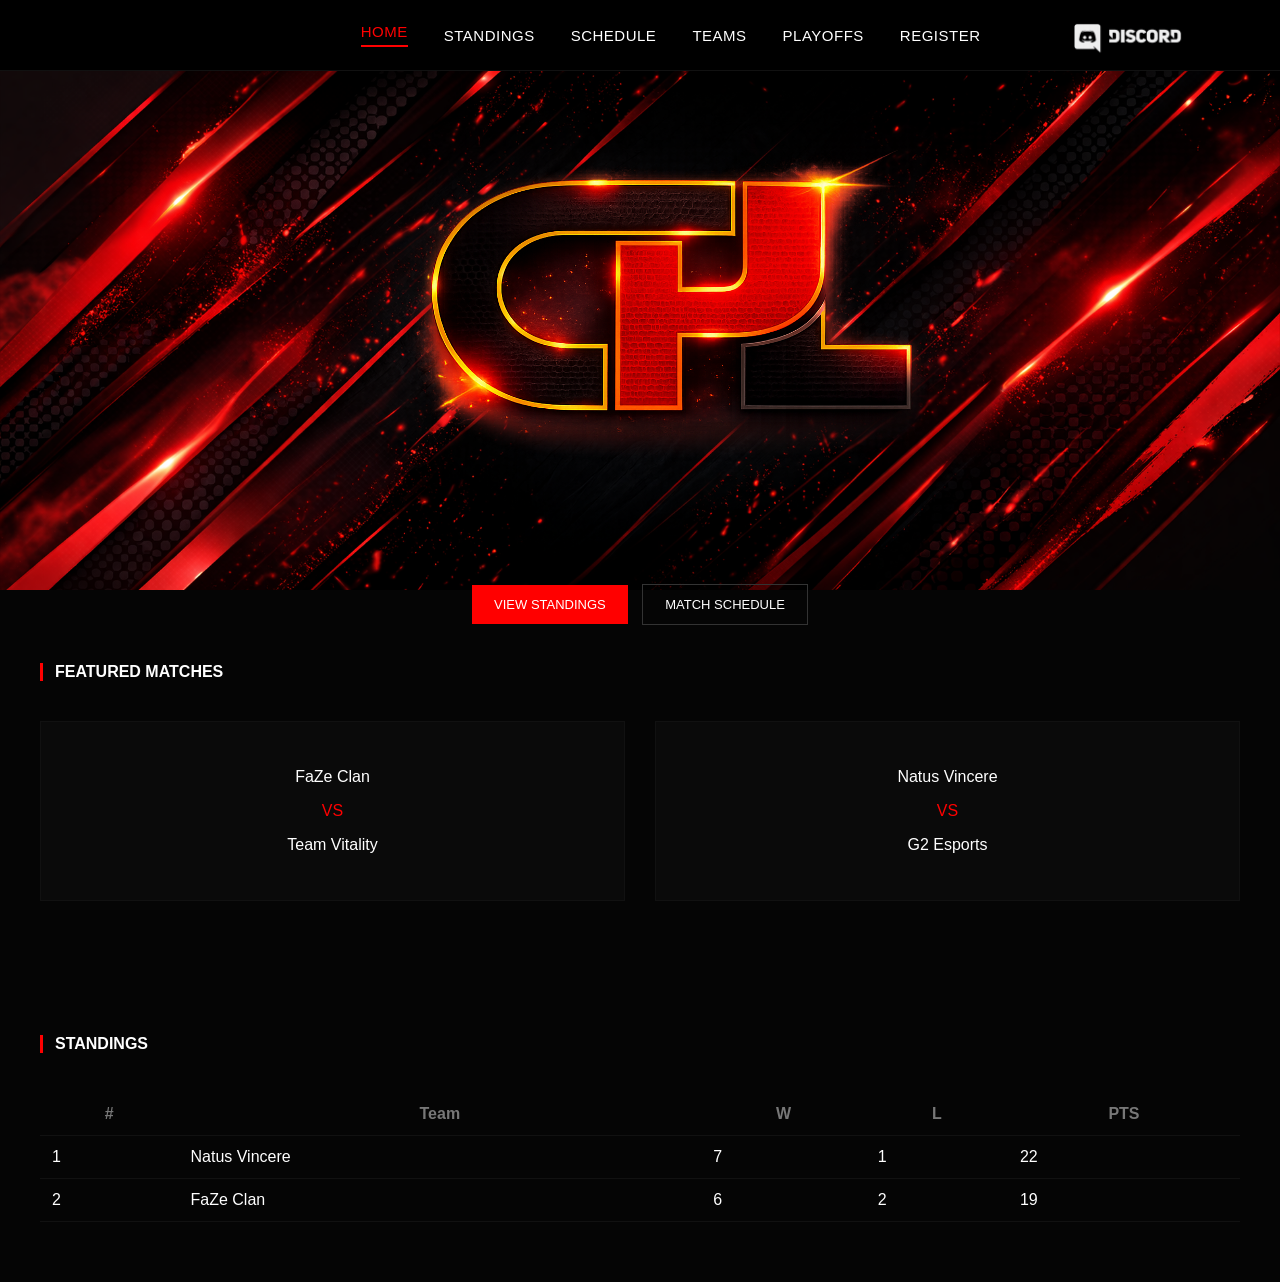
<file: index.html>
<!DOCTYPE html>
<html lang="de">
<head>
  <meta charset="UTF-8">
  <title>CS Premiere League</title>
  <link rel="stylesheet" href="style.css">
</head>

<body>

<header>
  <div class="nav">
    <div></div>

    <div class="menu">
      <a href="index.html" class="active">HOME</a>
      <a href="standings.html">STANDINGS</a>
      <a href="schedule.html">SCHEDULE</a>
      <a href="teams.html">TEAMS</a>
      <a href="playoffs.html">PLAYOFFS</a>
      <a href="register.html">REGISTER</a>

      <a href="https://discord.gg/XC8Nr5u6" target="_blank" class="discord-icon">
        <img src="assets/discord.png">
      </a>
    </div>
  </div>
</header>

<!-- HERO -->
<section class="hero">
  <img src="assets/logo.png" class="hero-logo">

  <div class="buttons">
    <a href="standings.html" class="btn primary">VIEW STANDINGS</a>
    <a href="schedule.html" class="btn secondary">MATCH SCHEDULE</a>
  </div>
</section>

<!-- FEATURED MATCHES -->
<section class="section">
  <h2>FEATURED MATCHES</h2>

  <div class="matches">
    <div class="match-card">
      <p>FaZe Clan</p>
      <span>VS</span>
      <p>Team Vitality</p>
    </div>

    <div class="match-card">
      <p>Natus Vincere</p>
      <span>VS</span>
      <p>G2 Esports</p>
    </div>
  </div>
</section>

<!-- STANDINGS PREVIEW -->
<section class="section">
  <h2>STANDINGS</h2>

  <table>
    <tr>
      <th>#</th>
      <th>Team</th>
      <th>W</th>
      <th>L</th>
      <th>PTS</th>
    </tr>

    <tr>
      <td>1</td>
      <td>Natus Vincere</td>
      <td>7</td>
      <td>1</td>
      <td>22</td>
    </tr>

    <tr>
      <td>2</td>
      <td>FaZe Clan</td>
      <td>6</td>
      <td>2</td>
      <td>19</td>
    </tr>
  </table>
</section>

</body>
</html>
</file>
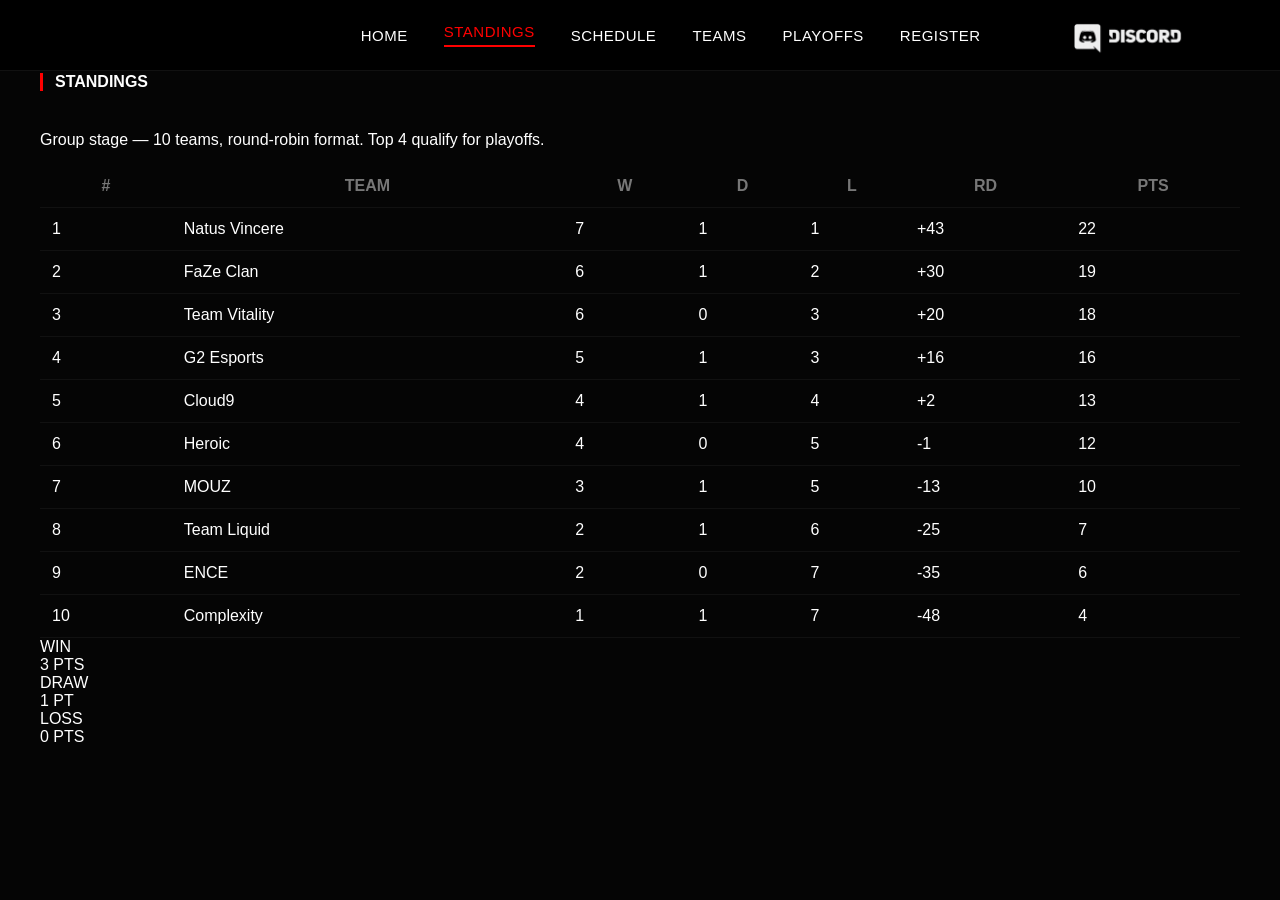
<file: standings.html>
<!DOCTYPE html>
<html lang="de">
<head>
  <meta charset="UTF-8">
  <title>Standings</title>
  <link rel="stylesheet" href="style.css">
</head>

<body>

<header>
  <div class="nav">
    <div></div>

    <div class="menu">
      <a href="index.html">HOME</a>
      <a href="standings.html" class="active">STANDINGS</a>
      <a href="schedule.html">SCHEDULE</a>
      <a href="teams.html">TEAMS</a>
      <a href="playoffs.html">PLAYOFFS</a>
      <a href="register.html">REGISTER</a>

      <a href="https://discord.gg/XC8Nr5u6" target="_blank" class="discord-icon">
        <img src="assets/discord.png">
      </a>
    </div>
  </div>
</header>

<section class="section standings-section">

  <h2>STANDINGS</h2>
  <p class="subtitle">
    Group stage — 10 teams, round-robin format. Top 4 qualify for playoffs.
  </p>

  <div class="table-wrapper">

    <table class="standings-table">
      <thead>
        <tr>
          <th>#</th>
          <th>TEAM</th>
          <th>W</th>
          <th>D</th>
          <th>L</th>
          <th>RD</th>
          <th>PTS</th>
        </tr>
      </thead>

      <tbody>

        <tr class="top">
          <td>1</td>
          <td>Natus Vincere</td>
          <td class="win">7</td>
          <td>1</td>
          <td class="loss">1</td>
          <td>+43</td>
          <td>22</td>
        </tr>

        <tr class="top">
          <td>2</td>
          <td>FaZe Clan</td>
          <td class="win">6</td>
          <td>1</td>
          <td class="loss">2</td>
          <td>+30</td>
          <td>19</td>
        </tr>

        <tr class="top">
          <td>3</td>
          <td>Team Vitality</td>
          <td class="win">6</td>
          <td>0</td>
          <td class="loss">3</td>
          <td>+20</td>
          <td>18</td>
        </tr>

        <tr class="top">
          <td>4</td>
          <td>G2 Esports</td>
          <td class="win">5</td>
          <td>1</td>
          <td class="loss">3</td>
          <td>+16</td>
          <td>16</td>
        </tr>

        <tr>
          <td>5</td>
          <td>Cloud9</td>
          <td class="win">4</td>
          <td>1</td>
          <td class="loss">4</td>
          <td>+2</td>
          <td>13</td>
        </tr>

        <tr>
          <td>6</td>
          <td>Heroic</td>
          <td class="win">4</td>
          <td>0</td>
          <td class="loss">5</td>
          <td>-1</td>
          <td>12</td>
        </tr>

        <tr>
          <td>7</td>
          <td>MOUZ</td>
          <td class="win">3</td>
          <td>1</td>
          <td class="loss">5</td>
          <td>-13</td>
          <td>10</td>
        </tr>

        <tr>
          <td>8</td>
          <td>Team Liquid</td>
          <td class="win">2</td>
          <td>1</td>
          <td class="loss">6</td>
          <td>-25</td>
          <td>7</td>
        </tr>

        <tr>
          <td>9</td>
          <td>ENCE</td>
          <td class="win">2</td>
          <td>0</td>
          <td class="loss">7</td>
          <td>-35</td>
          <td>6</td>
        </tr>

        <tr>
          <td>10</td>
          <td>Complexity</td>
          <td class="win">1</td>
          <td>1</td>
          <td class="loss">7</td>
          <td>-48</td>
          <td>4</td>
        </tr>

      </tbody>
    </table>

  </div>

  <div class="points-info">
    <div>WIN<br><span class="green">3 PTS</span></div>
    <div>DRAW<br><span>1 PT</span></div>
    <div>LOSS<br><span class="red">0 PTS</span></div>
  </div>

</section>

</body>
</html>
</file>
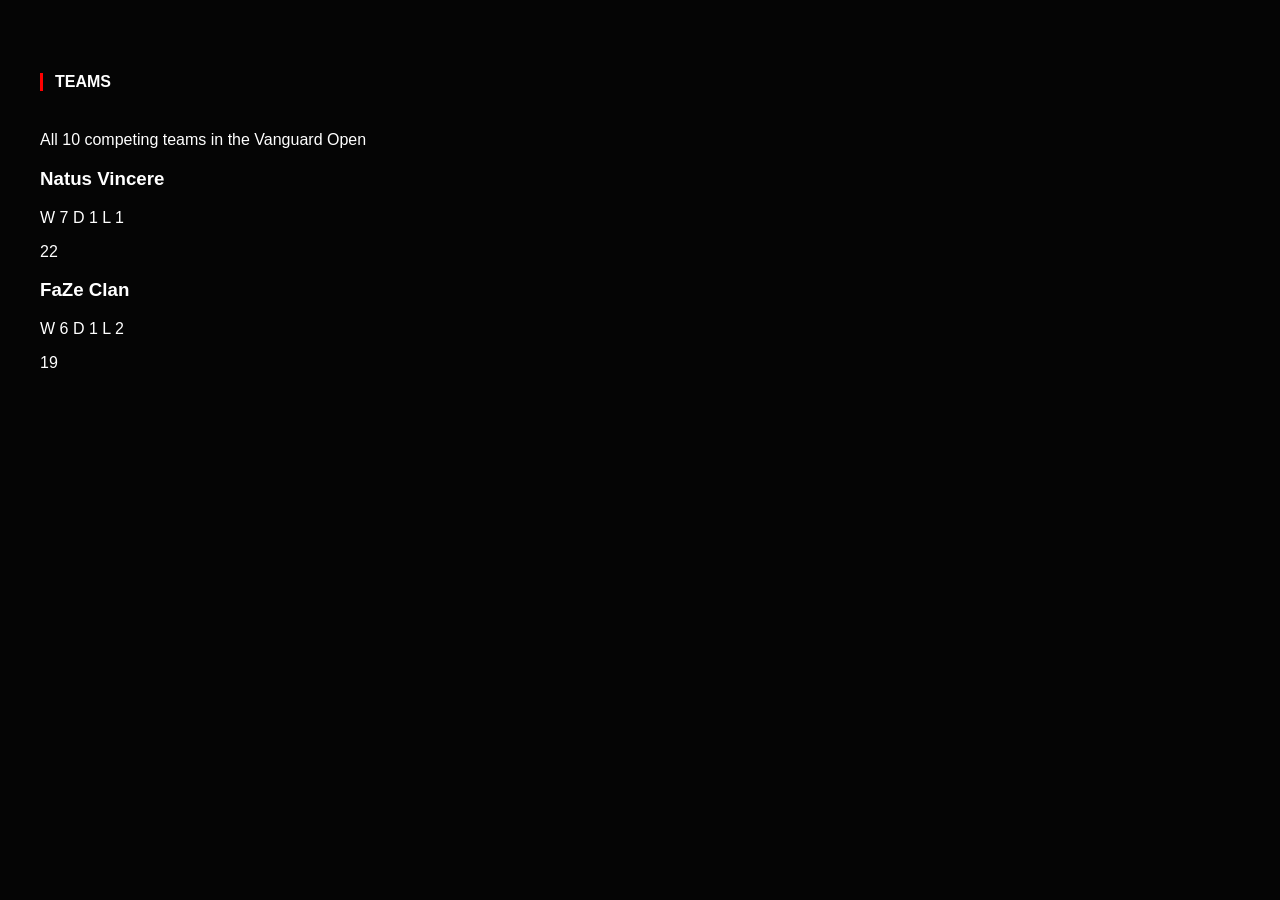
<file: teams.html>
<!DOCTYPE html>
<html>
<head>
<link rel="stylesheet" href="style.css">
</head>
<body>

<!-- NAVBAR hier rein -->

<section class="section">
  <h2>TEAMS</h2>
  <p class="subtitle">All 10 competing teams in the Vanguard Open</p>

  <div class="teams-grid">

    <div class="team-card">
      <h3>Natus Vincere</h3>
      <div class="stats">
        <span>W 7</span>
        <span>D 1</span>
        <span>L 1</span>
      </div>
      <p class="points">22</p>
    </div>

    <div class="team-card">
      <h3>FaZe Clan</h3>
      <div class="stats">
        <span>W 6</span>
        <span>D 1</span>
        <span>L 2</span>
      </div>
      <p class="points">19</p>
    </div>

  </div>
</section>

</body>
</html>
</file>
<file: style.css>
body {
  margin: 0;
  font-family: Arial, sans-serif;
  background: #050505;
  color: white;
}

/* NAVBAR */
header {
  position: fixed;
  width: 100%;
  height: 70px; /* 👈 FIXIERT DIE HÖHE */
  top: 0;
  background: rgba(0,0,0,0.9);
  border-bottom: 1px solid #111;
  z-index: 1000;
}

.nav {
  display: flex;
  justify-content: space-between;
  align-items: center;
  height: 100%; /* 👈 wichtig */
  padding: 0 40px;
}

/* MENU */
.menu {
  display: flex;
  align-items: center;
}

.menu a {
  margin: 0 18px;
  color: #ffffff;
  text-decoration: none;
  font-size: 15px;
  font-weight: 500;
  letter-spacing: 0.5px;
  transition: 0.2s;
}

.menu a:hover {
  color: #ff2a2a;
}

.menu a.active {
  color: red;
  border-bottom: 2px solid red;
  padding-bottom: 5px;
}

/* DISCORD */
.discord-icon {
  display: flex;
  align-items: center;
}

.discord-icon img {
  height: 125px;
  margin-left: 18px;
  position: relative;
  top: 5px;
  opacity: 0.95;
  transition: 0.2s;
}

.discord-icon img:hover {
  transform: scale(1.35);
  filter: drop-shadow(0 0 6px red);
}

.hero {
  height: 520px;
  background: url("assets/bg.jpg") center/cover no-repeat;
  display: flex;
  align-items: center;
  justify-content: center;
  flex-direction: column;

  margin-top: 70px; /* 👈 MUSS gleich wie Navbar sein */
}

.hero-logo {
  width: 100%;
  max-width: 800px;
}

/* BUTTONS */
.buttons {
  margin-top: 15px;
}

.btn {
  padding: 12px 22px;
  margin: 5px;
  font-size: 13px;
  text-decoration: none;
}

.primary {
  background: red;
  color: white;
}

.secondary {
  border: 1px solid #333;
  color: white;
}

/* SECTION */
.section {
  padding: 60px 40px;
}

.section h2 {
  border-left: 3px solid red;
  padding-left: 12px;
  margin-bottom: 40px;
  font-size: 16px;
}

/* MATCHES */
.matches {
  display: flex;
  gap: 30px;
}

.match-card {
  flex: 1;
  background: #0a0a0a;
  padding: 30px;
  border: 1px solid #111;
  text-align: center;
  transition: 0.2s;
}

.match-card:hover {
  border-color: red;
  transform: translateY(-3px);
}

.match-card span {
  color: red;
}

/* TABLE */
table {
  width: 100%;
  border-collapse: collapse;
}

th, td {
  padding: 12px;
  border-bottom: 1px solid #111;
}

th {
  color: #777;
}
</file>
